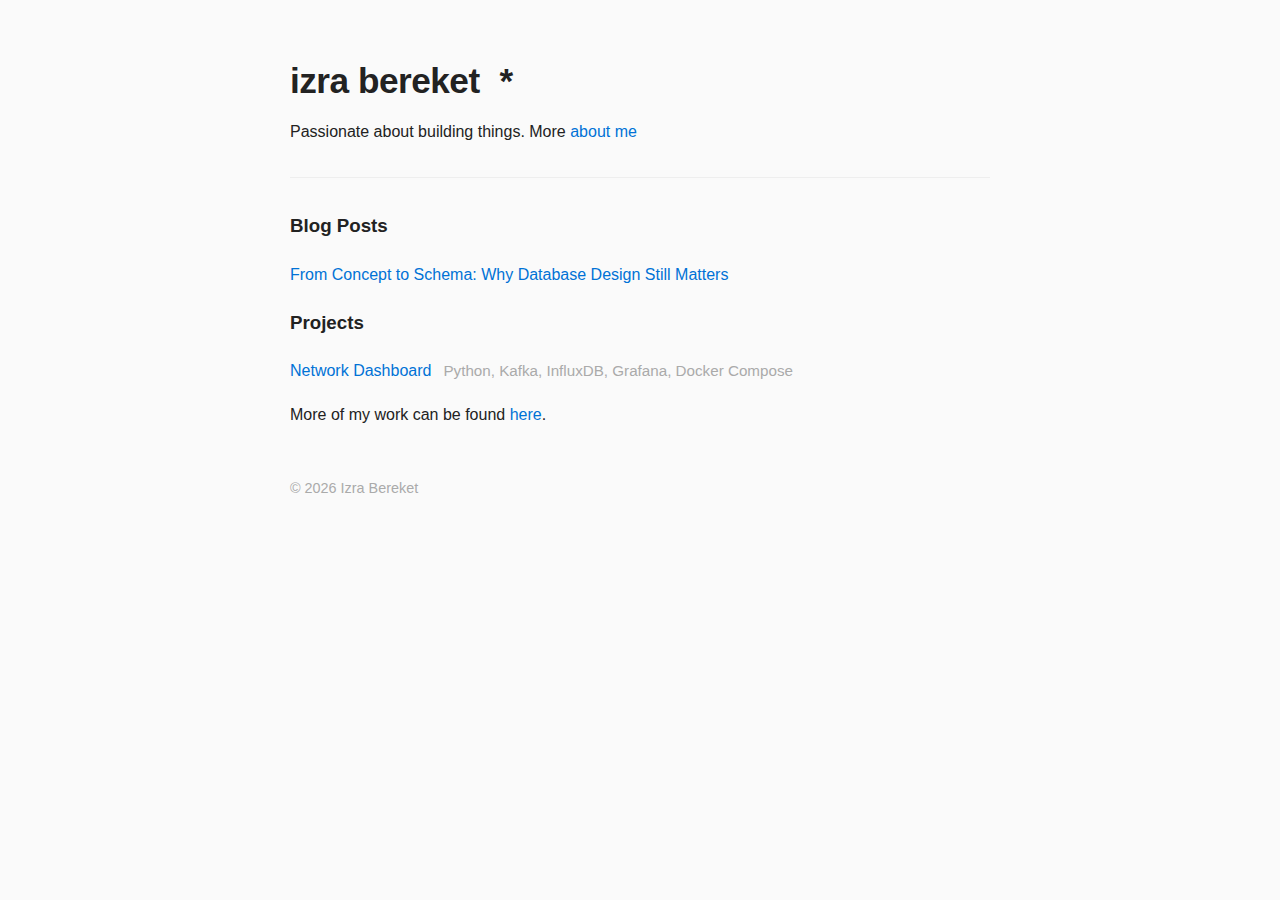
<file: index.html>
<!DOCTYPE html>
<html lang="en" prefix="og: http://ogp.me/ns#">
<head>
  <meta charset="UTF-8" />
  <meta name="viewport" content="width=device-width, initial-scale=1.0" />
  <title>Izra Bereket</title>
  <link rel="stylesheet" href="style.css" />
  <meta name="description" content="The personal website of Izra Bereket." />
  <meta name="author" content="Izra Bereket" />
  <meta property="og:type" content="website" />
  <meta property="og:title" content="Izra Bereket" />
  <meta property="og:description" content="The personal website of Izra Bereket." />
  <meta property="og:url" content="https://yourdomain.com" />
  <meta name="twitter:card" content="summary_large_image" />
  <meta name="twitter:title" content="Izra Bereket" />
  <meta name="twitter:description" content="The personal website of Izra Bereket." />
  <link rel="icon" href="/favicon.ico" type="image/x-icon" />
  <script>
    const isDarkMode = () => localStorage.theme === 'dark' || (!('theme' in localStorage) && window.matchMedia('(prefers-color-scheme: dark)').matches);
    function setTheme(dark) {
      localStorage.theme = dark ? 'dark' : 'light';
      document.documentElement.classList.toggle('dark', dark);
      const icon = document.getElementById('toggleDarkMode');
      icon.textContent = dark ? '*':'*';
    }
    document.addEventListener('DOMContentLoaded', () => {
      setTheme(isDarkMode());
      document.getElementById('year').textContent = new Date().getFullYear();
    });
  </script>
</head>
<body>
  <main class="container">
    <header>
      <h1>izra bereket <span id="toggleDarkMode" role="button" aria-label="Toggle dark mode" title="Toggle dark mode">🌙</span></h1>
    </header>
    <p>Passionate about building things. More <a href="about.html">about me</a></p>
    <hr />
    <h3>Blog Posts</h3>
    <div>
      <a href="https://medium.com/@bereketizra/from-concept-to-schema-why-database-design-still-matters-974f5ce0dde1" target="_blank" rel="noopener">From Concept to Schema: Why Database Design Still Matters</a>
    </div>
    <h3>Projects</h3>
    <div>
      <a href="https://github.com/userizra/network-dashboard" target="_blank" rel="noopener">Network Dashboard</a>
      <span style="font-size: 0.95em; color: var(--mediumgray); margin-left: 0.5em;">
        Python, Kafka, InfluxDB, Grafana, Docker Compose
      </span>
    </div>
    <p>More of my work can be found <a href="https://github.com/userizra">here</a>.</p>

    <footer>
      <p>&copy; <span id="year"></span> Izra Bereket</p>
    </footer>
  </main>

  <script>
    document.getElementById("toggleDarkMode").addEventListener("click", () => {
      setTheme(!isDarkMode());
    });
  </script>

  <style>
    :root {
      --background: #fafafa;
      --main-text: #222;
      --lightgray: #eee;
      --darkgray: #111;
      --mediumgray: #aaa;
      --black: #000;
      --link: #0072d6;
    }
    .dark {
      --background: #181818;
      --main-text: #e4e4e4;
      --darkgray: #e4e4e4;
      --link: #6aa7dc;
    }
    body {
      font-family: -apple-system, BlinkMacSystemFont, "Segoe UI", Roboto, Helvetica, Arial, sans-serif;
      background: var(--background);
      color: var(--main-text);
      line-height: 1.7;
      margin: 0;
      -webkit-font-smoothing: antialiased;
    }
    h1 {
      font-size: 2.2em;
      letter-spacing: -0.5px;
    }
    h2 {
      font-size: 1.5em;
      margin-top: 2.2rem;
    }
    ul {
      padding-left: 1.2rem;
    }
    li {
      margin-bottom: 0.6rem;
    }
    a {
      color: var(--link);
      text-decoration: none;
    }
    a:hover {
      text-decoration: underline;
    }
    
    #toggleDarkMode {
      cursor: pointer;
      margin-left: 0.3em;
    }
    hr {
      border: 0;
      border-top: 1px solid var(--lightgray);
      margin: 2rem 0;
    }
    footer {
      margin-top: 3rem;
      font-size: 0.9rem;
      color: var(--mediumgray);
    }
  </style>
</body>
</html>
</file>
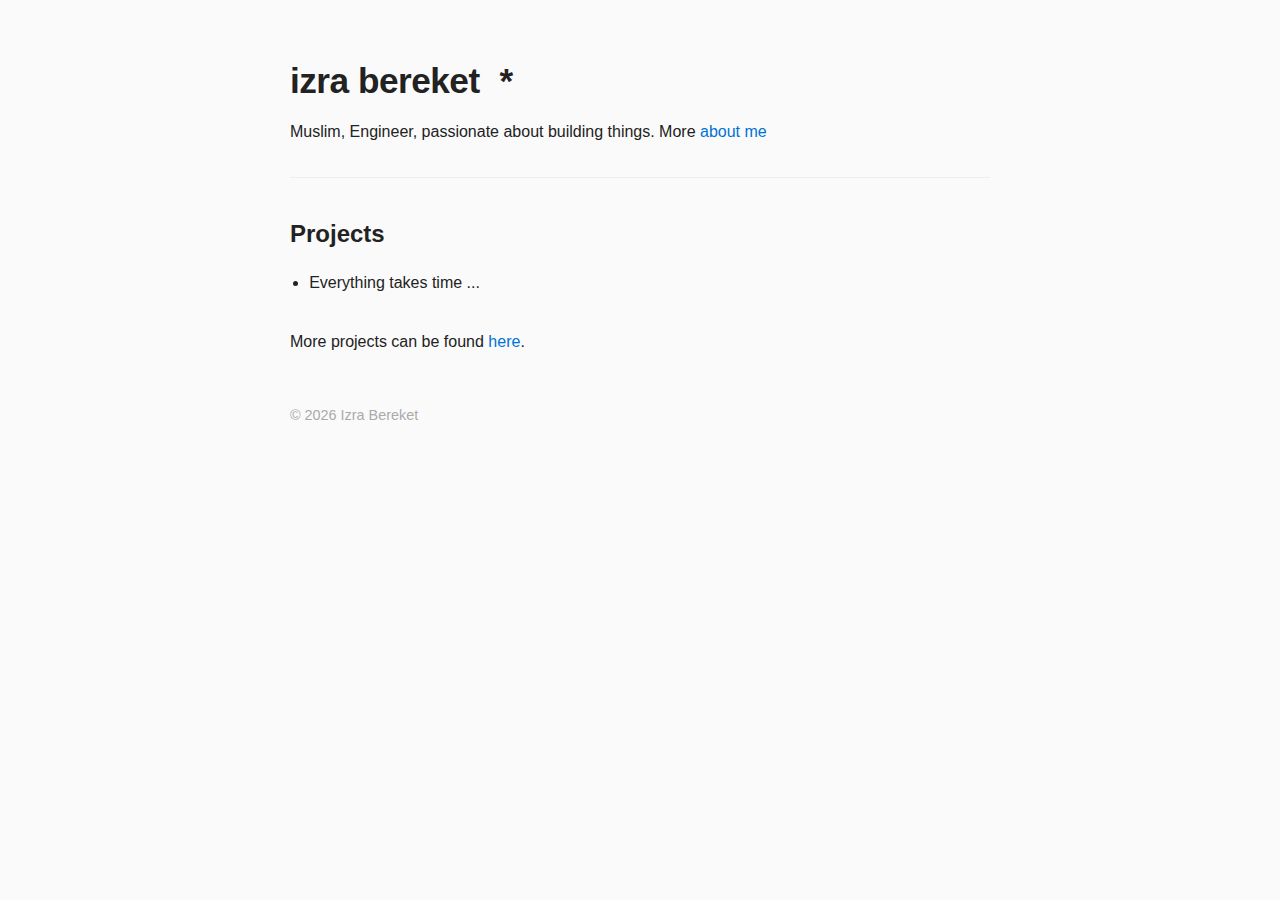
<file: izra.codes/index.html>
<!DOCTYPE html>
<html lang="en" prefix="og: http://ogp.me/ns#">
<head>
  <meta charset="UTF-8" />
  <meta name="viewport" content="width=device-width, initial-scale=1.0" />
  <title>Izra Bereket</title>
  <link rel="stylesheet" href="style.css" />
  <meta name="description" content="The personal website of Izra Bereket." />
  <meta name="author" content="Izra Bereket" />
  <meta property="og:type" content="website" />
  <meta property="og:title" content="Izra Bereket" />
  <meta property="og:description" content="The personal website of Izra Bereket." />
  <meta property="og:url" content="https://yourdomain.com" />
  <meta name="twitter:card" content="summary_large_image" />
  <meta name="twitter:title" content="Izra Bereket" />
  <meta name="twitter:description" content="The personal website of Izra Bereket." />
  <link rel="icon" href="/favicon.ico" type="image/x-icon" />
  <script>
    const isDarkMode = () => localStorage.theme === 'dark' || (!('theme' in localStorage) && window.matchMedia('(prefers-color-scheme: dark)').matches);
    function setTheme(dark) {
      localStorage.theme = dark ? 'dark' : 'light';
      document.documentElement.classList.toggle('dark', dark);
      const icon = document.getElementById('toggleDarkMode');
      icon.textContent = dark ? '*':'*';
    }
    document.addEventListener('DOMContentLoaded', () => {
      setTheme(isDarkMode());
      document.getElementById('year').textContent = new Date().getFullYear();
    });
  </script>
</head>
<body>
  <main class="container">
    <header>
      <h1>izra bereket <span id="toggleDarkMode" role="button" aria-label="Toggle dark mode" title="Toggle dark mode">🌙</span></h1>
    </header>
    <p>Muslim, Engineer, passionate about building things. More <a href="about.html">about me</a></p>
    <hr />

    <h2>Projects</h2>
    <ul>
      <li><p>Everything takes time ...</p></li>
      
    </ul>
    <p>More projects can be found <a href="https://github.com/userizra">here</a>.</p>

    

    <footer>
      <p>&copy; <span id="year"></span> Izra Bereket</p>
    </footer>
  </main>

  <script>
    document.getElementById("toggleDarkMode").addEventListener("click", () => {
      setTheme(!isDarkMode());
    });

    
  </script>

  <style>
    :root {
      --background: #fafafa;
      --main-text: #222;
      --lightgray: #eee;
      --darkgray: #111;
      --mediumgray: #aaa;
      --black: #000;
      --link: #0072d6;
    }
    .dark {
      --background: #181818;
      --main-text: #e4e4e4;
      --darkgray: #e4e4e4;
      --link: #6aa7dc;
    }
    body {
      font-family: -apple-system, BlinkMacSystemFont, "Segoe UI", Roboto, Helvetica, Arial, sans-serif;
      background: var(--background);
      color: var(--main-text);
      line-height: 1.7;
      margin: 0;
      -webkit-font-smoothing: antialiased;
    }
    h1 {
      font-size: 2.2em;
      letter-spacing: -0.5px;
    }
    h2 {
      font-size: 1.5em;
      margin-top: 2.2rem;
    }
    ul {
      padding-left: 1.2rem;
    }
    li {
      margin-bottom: 0.6rem;
    }
    a {
      color: var(--link);
      text-decoration: none;
    }
    a:hover {
      text-decoration: underline;
    }
    
    #toggleDarkMode {
      cursor: pointer;
      margin-left: 0.3em;
    }
    hr {
      border: 0;
      border-top: 1px solid var(--lightgray);
      margin: 2rem 0;
    }
    footer {
      margin-top: 3rem;
      font-size: 0.9rem;
      color: var(--mediumgray);
    }
  </style>
</body>
</html>
</file>
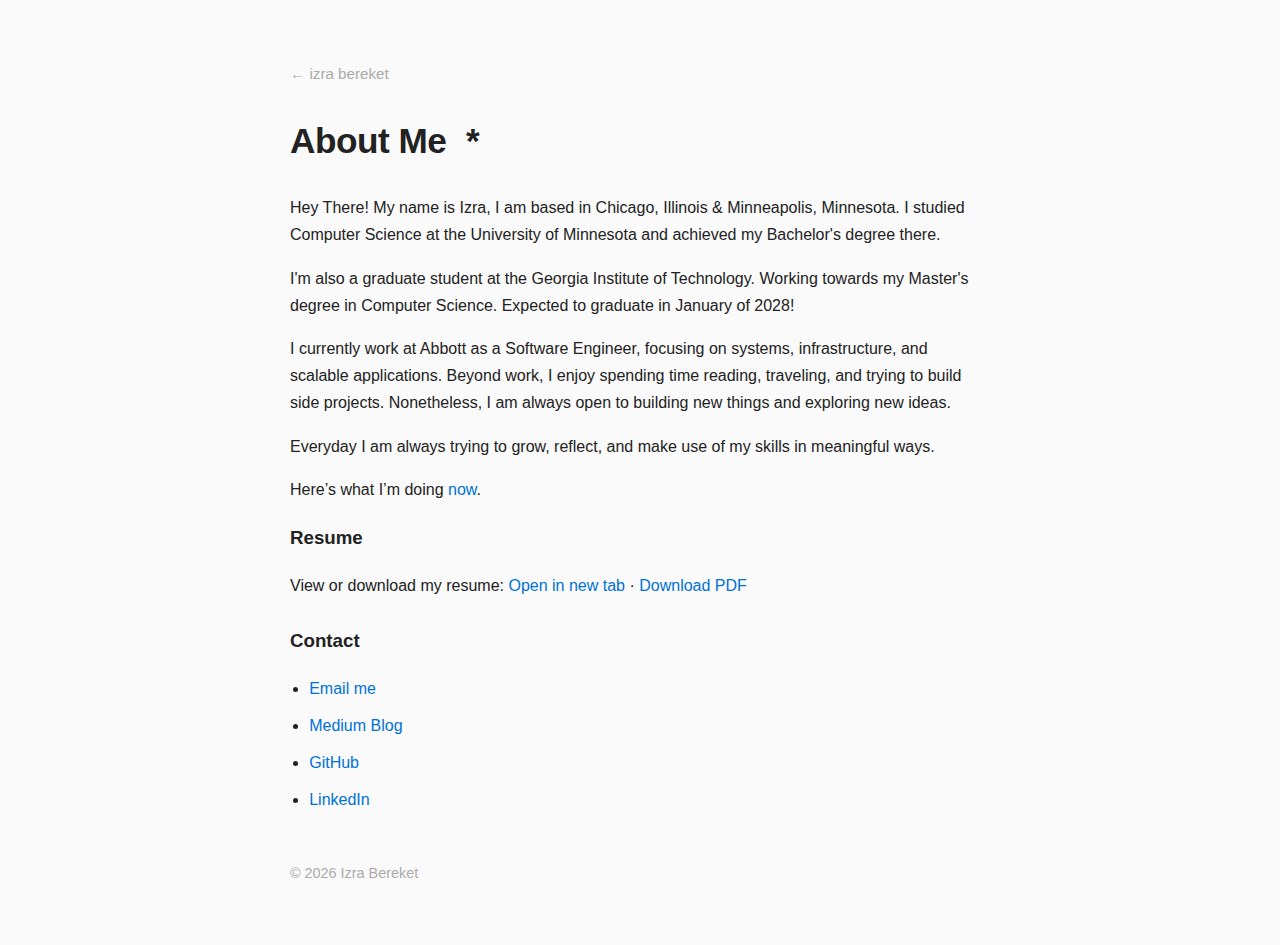
<file: about.html>
<!DOCTYPE html>
<html lang="en" prefix="og: http://ogp.me/ns#">
<head>
  <meta charset="UTF-8" />
  <meta name="viewport" content="width=device-width, initial-scale=1.0" />
  <title>About Izra Bereket</title>
  <meta name="description" content="About Izra Bereket" />
  <meta name="author" content="Izra Bereket" />
  <link rel="icon" href="/favicon.ico" type="image/x-icon" />
  <script>
    const isDarkMode = () => localStorage.theme === 'dark' || (!('theme' in localStorage) && window.matchMedia('(prefers-color-scheme: dark)').matches);
    function setTheme(dark) {
      localStorage.theme = dark ? 'dark' : 'light';
      document.documentElement.classList.toggle('dark', dark);
      const icon = document.getElementById('toggleDarkMode');
      icon.textContent = dark ? '*' : '*';
    }
    document.addEventListener('DOMContentLoaded', () => {
      setTheme(isDarkMode());
      const year = document.getElementById('year');
      if (year) year.textContent = new Date().getFullYear();
    });
  </script>
</head>
<body>
  <main class="container">
    <p><a href="index.html" class="back-link">← izra bereket</a></p>

    <header>
      <h1>About Me <span id="toggleDarkMode" role="button" aria-label="Toggle dark mode" title="Toggle dark mode">🌙</span></h1>
    </header>

    <p>Hey There! My name is Izra, I am based in Chicago, Illinois & Minneapolis, Minnesota. 
      I studied Computer Science at the University of Minnesota and achieved my Bachelor's degree there.</p>

    <p>I'm also a graduate student at the Georgia Institute of Technology. 
      Working towards my Master's degree in Computer Science. Expected to graduate in January of 2028!</p>

    <p>I currently work at Abbott as a Software Engineer, focusing on systems, infrastructure, and scalable applications. 
      Beyond work, I enjoy spending time reading, traveling, and trying to build side projects. Nonetheless, I am always open to building new things and exploring new ideas.</p>

    <p>Everyday I am always trying to grow, reflect, and make use of my skills in meaningful ways.</p>

    <p>Here’s what I’m doing <a href="https://github.com/userizra/Atlas">now</a>.</p>
  
    <h3>Resume</h3>
    <div class="resume-container" aria-labelledby="resume-heading">
      <p id="resume-heading" style="margin:0 0 .5rem 0;">
        View or download my resume:
        <a href="files/izra.pdf" target="_blank" rel="noopener">Open in new tab</a>
        · <a href="files/izra.pdf" download>Download PDF</a>
      </p>
    </div>


    <h3>Contact</h3>
    <ul>
      <li><a href="mailto:bereketizra@gmail.com">Email me</a></li>
      <li><a href="https://medium.com/@bereketizra" target="_blank" rel="noopener">Medium Blog</a></li>
      <li><a href="https://github.com/userizra" target="_blank" rel="noopener">GitHub</a></li>
      <li><a href="https://linkedin.com/in/izrabereket" target="_blank" rel="noopener">LinkedIn</a></li>
    </ul>

    <footer>
      <p>&copy; <span id="year"></span> Izra Bereket</p>
    </footer>
  </main>

  <script>
    document.getElementById("toggleDarkMode").addEventListener("click", () => {
      setTheme(!isDarkMode());
    });
  </script>

  <style>
    :root {
      --background: #fafafa;
      --main-text: #222;
      --lightgray: #eee;
      --darkgray: #111;
      --mediumgray: #aaa;
      --black: #000;
      --link: #0072d6;
    }
    .dark {
      --background: #181818;
      --main-text: #e4e4e4;
      --darkgray: #e4e4e4;
      --link: #6aa7dc;
    }
    body {
      font-family: -apple-system, BlinkMacSystemFont, "Segoe UI", Roboto, Helvetica, Arial, sans-serif;
      background: var(--background);
      color: var(--main-text);
      line-height: 1.7;
      margin: 0;
      -webkit-font-smoothing: antialiased;
    }
    .container {
      max-width: 700px;
      margin: 60px auto;
      padding: 0 24px;
    }
    h1 {
      font-size: 2.2em;
      letter-spacing: -0.5px;
    }
    h2 {
      font-size: 1.5em;
      margin-top: 2.2rem;
    }
    ul {
      padding-left: 1.2rem;
    }
    li {
      margin-bottom: 0.6rem;
    }
    a {
      color: var(--link);
      text-decoration: none;
    }
    a:hover {
      text-decoration: underline;
    }
    #toggleDarkMode {
      cursor: pointer;
      margin-left: 0.3em;
    }
    .back-link {
      font-size: 0.95rem;
      color: var(--mediumgray);
    }
    .back-link:hover {
      color: var(--main-text);
    }
    footer {
      margin-top: 3rem;
      font-size: 0.9rem;
      color: var(--mediumgray);
    }
    .resume-container {
      margin-top: 1rem;
      margin-bottom: 1.6rem;
    }
  </style>
</body>
</html>
</file>
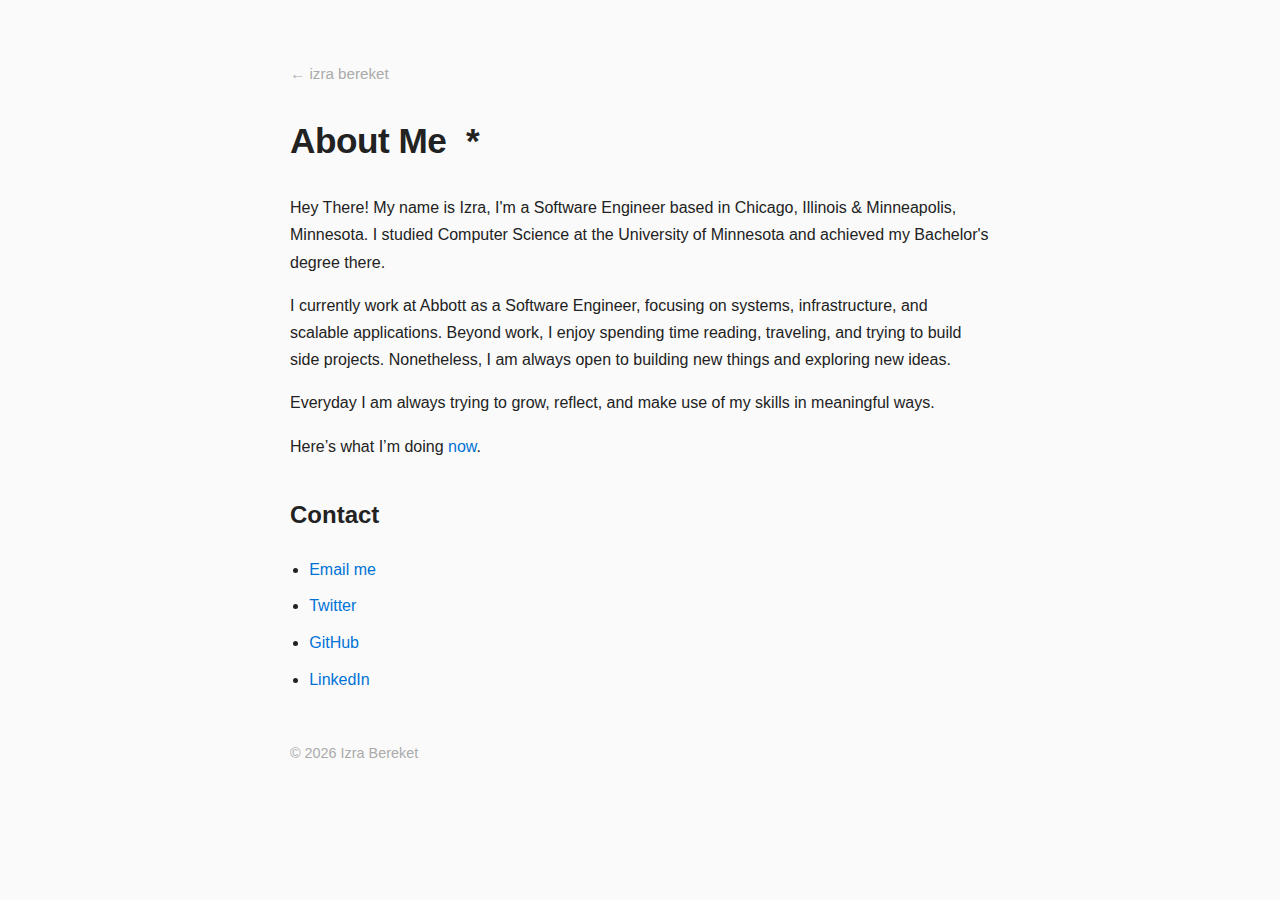
<file: izra.codes/about.html>
<!DOCTYPE html>
<html lang="en" prefix="og: http://ogp.me/ns#">
<head>
  <meta charset="UTF-8" />
  <meta name="viewport" content="width=device-width, initial-scale=1.0" />
  <title>About Izra Bereket</title>
  <meta name="description" content="About Izra Bereket" />
  <meta name="author" content="Izra Bereket" />
  <link rel="icon" href="/favicon.ico" type="image/x-icon" />
  <script>
    const isDarkMode = () => localStorage.theme === 'dark' || (!('theme' in localStorage) && window.matchMedia('(prefers-color-scheme: dark)').matches);
    function setTheme(dark) {
      localStorage.theme = dark ? 'dark' : 'light';
      document.documentElement.classList.toggle('dark', dark);
      const icon = document.getElementById('toggleDarkMode');
      icon.textContent = dark ? '*' : '*';
    }
    document.addEventListener('DOMContentLoaded', () => {
      setTheme(isDarkMode());
      const year = document.getElementById('year');
      if (year) year.textContent = new Date().getFullYear();
    });
  </script>
</head>
<body>
  <main class="container">
    <p><a href="index.html" class="back-link">← izra bereket</a></p>

    <header>
      <h1>About Me <span id="toggleDarkMode" role="button" aria-label="Toggle dark mode" title="Toggle dark mode">🌙</span></h1>
    </header>

    <p>Hey There! My name is Izra, I'm a Software Engineer based in Chicago, Illinois & Minneapolis, Minnesota. I studied Computer Science at the University of Minnesota and achieved my Bachelor's degree there.</p>

    <p>I currently work at Abbott as a Software Engineer, focusing on systems, infrastructure, and scalable applications. Beyond work, I enjoy spending time reading, traveling, and trying to build side projects. Nonetheless, I am always open to building new things and exploring new ideas.</p>

    <p>Everyday I am always trying to grow, reflect, and make use of my skills in meaningful ways.</p>

    <p>Here’s what I’m doing <a href="#">now</a>.</p>

    <h2>Contact</h2>
    <ul>
      <li><a href="mailto:bereketizraaa123@gmail.com">Email me</a></li>
      <li><a href="https://twitter.com/YOUR_TWITTER" target="_blank" rel="noopener">Twitter</a></li>
      <li><a href="https://github.com/userizra" target="_blank" rel="noopener">GitHub</a></li>
      <li><a href="https://linkedin.com/in/izrabereket" target="_blank" rel="noopener">LinkedIn</a></li>
    </ul>

    <footer>
      <p>&copy; <span id="year"></span> Izra Bereket</p>
    </footer>
  </main>

  <script>
    document.getElementById("toggleDarkMode").addEventListener("click", () => {
      setTheme(!isDarkMode());
    });
  </script>

  <style>
    :root {
      --background: #fafafa;
      --main-text: #222;
      --lightgray: #eee;
      --darkgray: #111;
      --mediumgray: #aaa;
      --black: #000;
      --link: #0072d6;
    }
    .dark {
      --background: #181818;
      --main-text: #e4e4e4;
      --darkgray: #e4e4e4;
      --link: #6aa7dc;
    }
    body {
      font-family: -apple-system, BlinkMacSystemFont, "Segoe UI", Roboto, Helvetica, Arial, sans-serif;
      background: var(--background);
      color: var(--main-text);
      line-height: 1.7;
      margin: 0;
      -webkit-font-smoothing: antialiased;
    }
    .container {
      max-width: 700px;
      margin: 60px auto;
      padding: 0 24px;
    }
    h1 {
      font-size: 2.2em;
      letter-spacing: -0.5px;
    }
    h2 {
      font-size: 1.5em;
      margin-top: 2.2rem;
    }
    ul {
      padding-left: 1.2rem;
    }
    li {
      margin-bottom: 0.6rem;
    }
    a {
      color: var(--link);
      text-decoration: none;
    }
    a:hover {
      text-decoration: underline;
    }
    #toggleDarkMode {
      cursor: pointer;
      margin-left: 0.3em;
    }
    .back-link {
      font-size: 0.95rem;
      color: var(--mediumgray);
    }
    .back-link:hover {
      color: var(--main-text);
    }
    footer {
      margin-top: 3rem;
      font-size: 0.9rem;
      color: var(--mediumgray);
    }
  </style>
</body>
</html>
</file>
<file: style.css>
/* Unified and cleaned stylesheet for both index.html and about.html */

:root {
  --background-light: #ffffff;
  --text-light: #111111;
  --background-dark: #181818;
  --text-dark: #e4e4e4;
  --link-light: #0366d6;
  --link-dark: #6aa7dc;
  --gray-light: #e0e0e0;
  --gray-medium: #999;
}

body {
  font-family: -apple-system, BlinkMacSystemFont, "Segoe UI", Roboto, Helvetica, Arial, sans-serif;
  -webkit-font-smoothing: antialiased;
  -moz-osx-font-smoothing: grayscale;
  margin: 0;
  padding: 0;
  background-color: var(--background-light);
  color: var(--text-light);
  line-height: 1.7;
  font-size: 16px;
}

.dark body {
  background-color: var(--background-dark);
  color: var(--text-dark);
}

.container {
  max-width: 700px;
  margin: 60px auto;
  padding: 0 24px;
}

h1 {
  font-size: 2.4rem;
  font-weight: 700;
  margin-bottom: 0.2em;
  letter-spacing: -0.5px;
  line-height: 1.2;
}

h1 span {
  margin-left: 0.3em;
  cursor: pointer;
}

h2 {
  font-size: 1.4rem;
  font-weight: 600;
  margin-top: 2.5rem;
  margin-bottom: 1rem;
}

p {
  margin-bottom: 1.5rem;
  color: inherit;
}

ul {
  list-style-type: disc;
  padding-left: 1.5rem;
  margin-bottom: 2rem;
}

li {
  margin-bottom: 0.75rem;
  line-height: 1.6;
}

a {
  color: var(--link-light);
  text-decoration: none;
  transition: color 0.2s ease;
}

.dark a {
  color: var(--link-dark);
}

a:hover {
  text-decoration: underline;
}

hr {
  border: 0;
  border-top: 1px solid var(--gray-light);
  margin: 2rem 0;
}

footer {
  margin-top: 3rem;
  font-size: 0.9rem;
  color: var(--gray-medium);
}

/* Responsive */
@media (max-width: 600px) {
  h1 {
    font-size: 2rem;
  }

  .container {
    padding: 0 16px;
  }
}
</file>
<file: izra.codes/style.css>
/* Unified and cleaned stylesheet for both index.html and about.html */

:root {
  --background-light: #ffffff;
  --text-light: #111111;
  --background-dark: #181818;
  --text-dark: #e4e4e4;
  --link-light: #0366d6;
  --link-dark: #6aa7dc;
  --gray-light: #e0e0e0;
  --gray-medium: #999;
}

body {
  font-family: -apple-system, BlinkMacSystemFont, "Segoe UI", Roboto, Helvetica, Arial, sans-serif;
  -webkit-font-smoothing: antialiased;
  -moz-osx-font-smoothing: grayscale;
  margin: 0;
  padding: 0;
  background-color: var(--background-light);
  color: var(--text-light);
  line-height: 1.7;
  font-size: 16px;
}

.dark body {
  background-color: var(--background-dark);
  color: var(--text-dark);
}

.container {
  max-width: 700px;
  margin: 60px auto;
  padding: 0 24px;
}

h1 {
  font-size: 2.4rem;
  font-weight: 700;
  margin-bottom: 0.2em;
  letter-spacing: -0.5px;
  line-height: 1.2;
}

h1 span {
  margin-left: 0.3em;
  cursor: pointer;
}

h2 {
  font-size: 1.4rem;
  font-weight: 600;
  margin-top: 2.5rem;
  margin-bottom: 1rem;
}

p {
  margin-bottom: 1.5rem;
  color: inherit;
}

ul {
  list-style-type: disc;
  padding-left: 1.5rem;
  margin-bottom: 2rem;
}

li {
  margin-bottom: 0.75rem;
  line-height: 1.6;
}

a {
  color: var(--link-light);
  text-decoration: none;
  transition: color 0.2s ease;
}

.dark a {
  color: var(--link-dark);
}

a:hover {
  text-decoration: underline;
}

hr {
  border: 0;
  border-top: 1px solid var(--gray-light);
  margin: 2rem 0;
}

footer {
  margin-top: 3rem;
  font-size: 0.9rem;
  color: var(--gray-medium);
}

/* Responsive */
@media (max-width: 600px) {
  h1 {
    font-size: 2rem;
  }

  .container {
    padding: 0 16px;
  }
}
</file>
